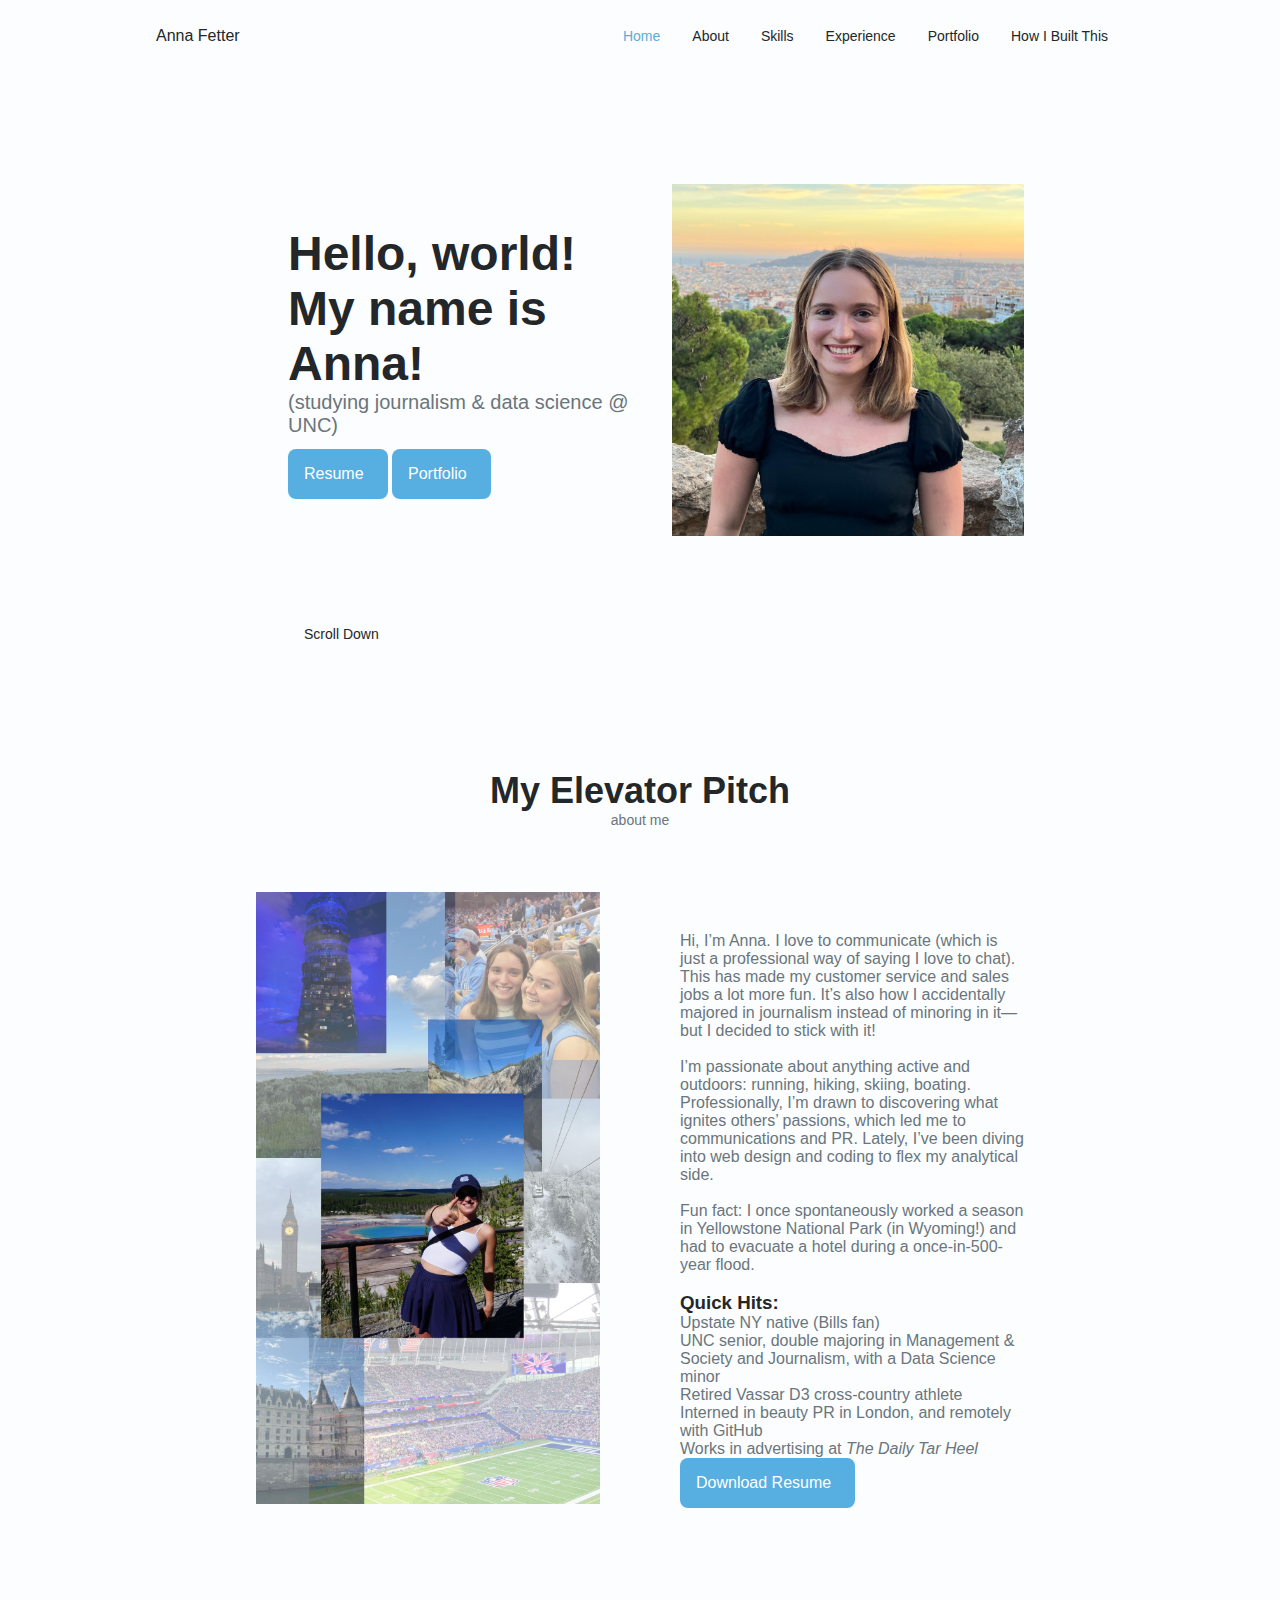
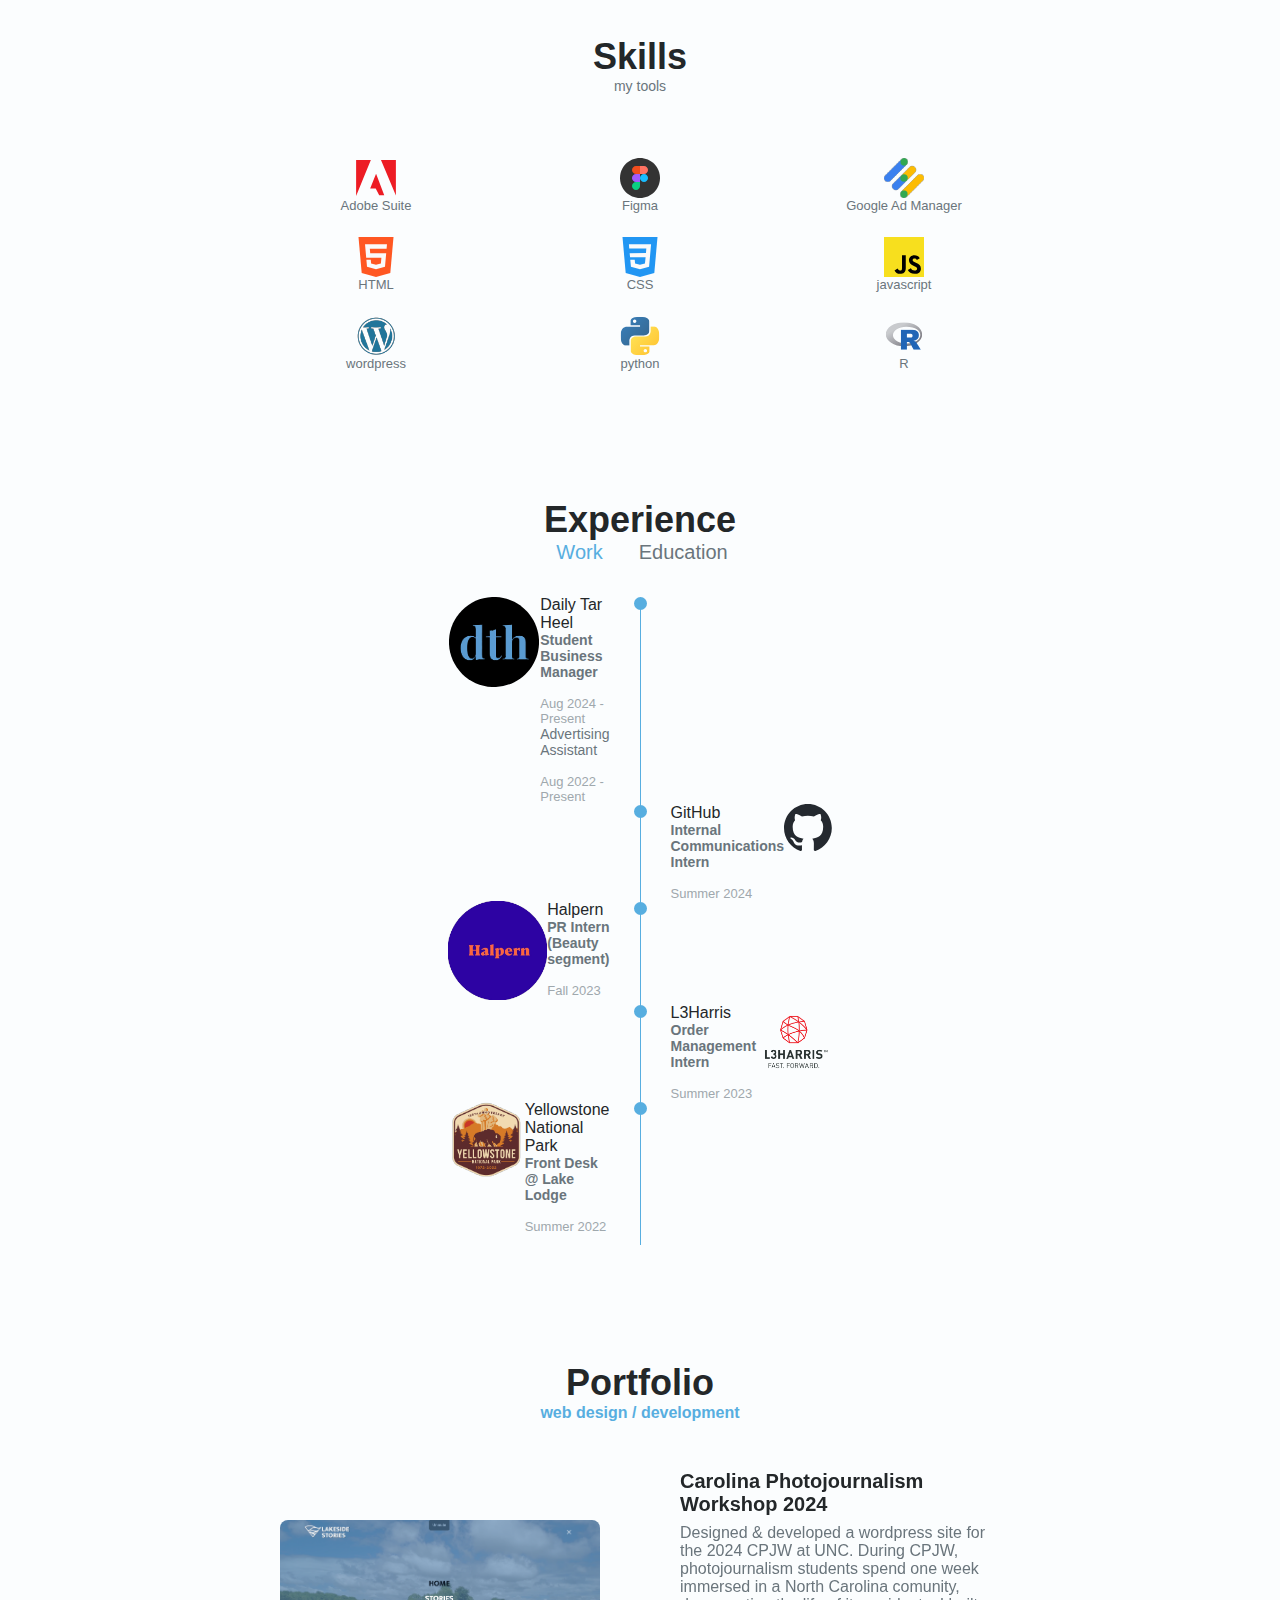
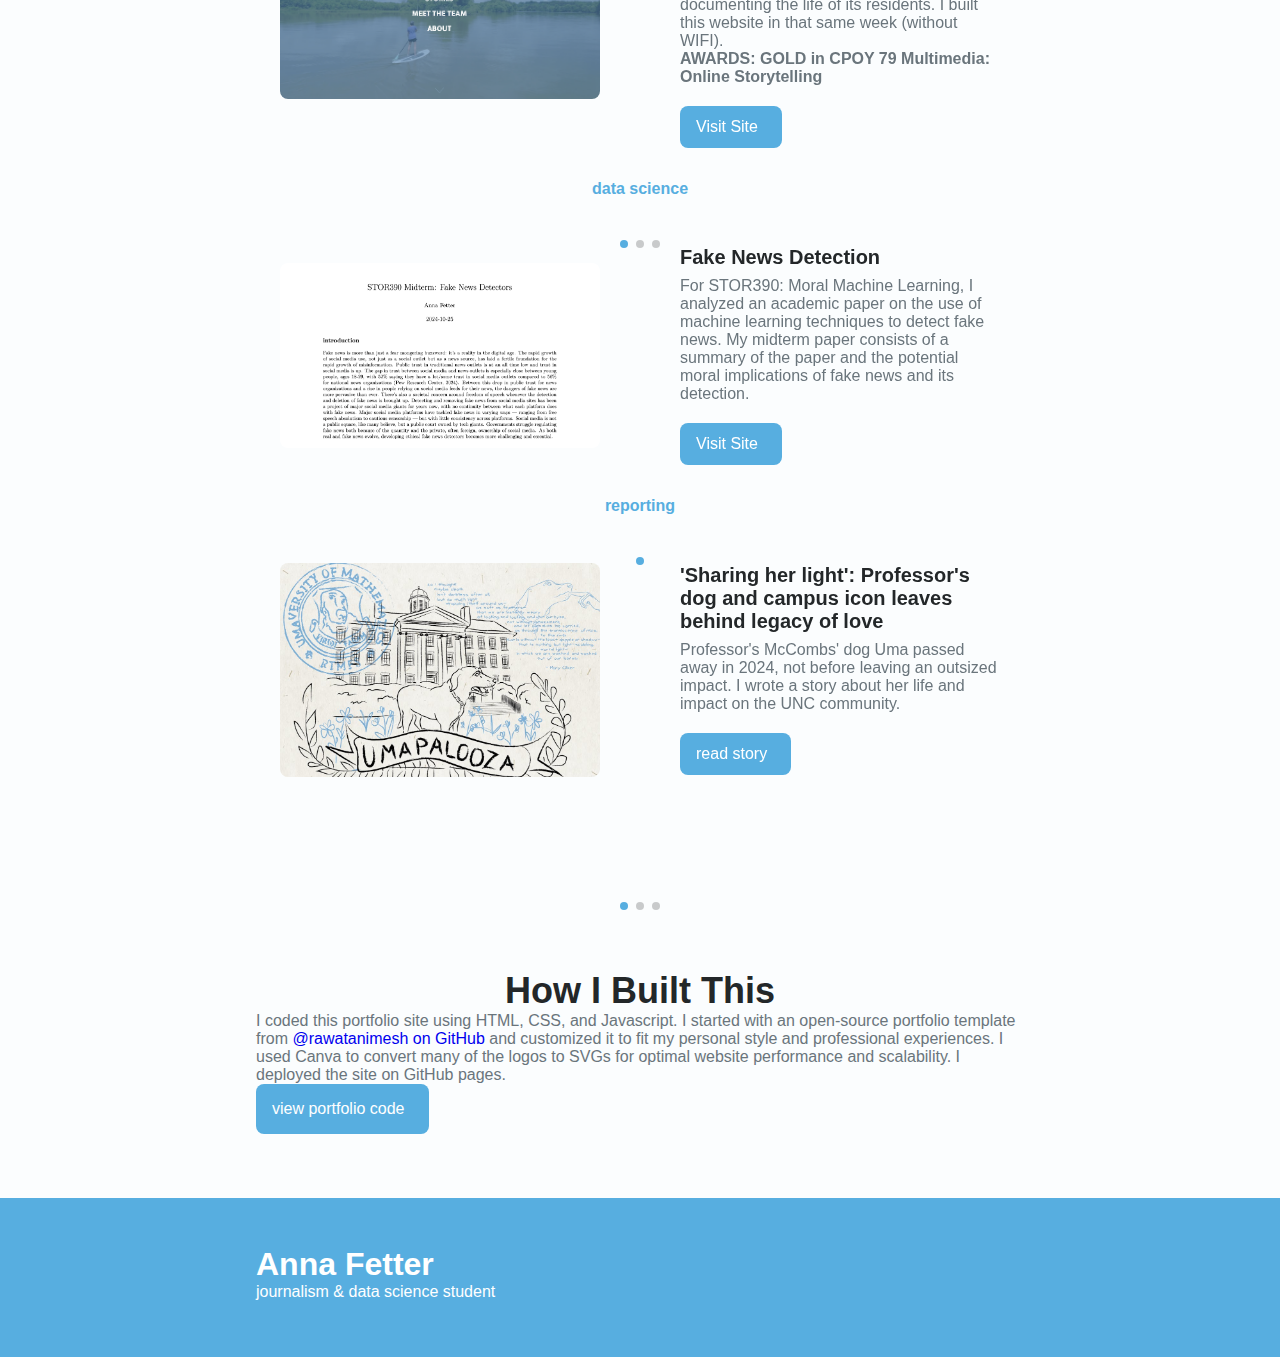
<file: index.html>
<!DOCTYPE html>
<html lang="en">
  <head>
    <meta charset="UTF-8" />
    <meta name="viewport" content="width=device-width, initial-scale=1.0" />
    <meta
      name="description"
      content="Anna Fetter's portfolio website. A summary of professional experience, 
      skills, projects details and contact information."
    />
    <title>Anna Fetter Portfolio</title>

    <!--==================== OPEN GRAPH META TAGS ===================== -->
    <meta property="og:title" content="Anna Fetter - Portfolio" />
    <meta property="og:image" content="/assets/img/PwaImages/ios/512.png" />
    <meta
      property="og:description"
      content="Anna Fetter's portfolio website. A summary of professional experience, 
      skills, projects details and contact information."
    />

    <!--==================== TWITTER META TAGS ===================== -->
    <meta name="twitter:title" content="Anna Fetter - Portfolio" />
    <meta
      name="twitter:description"
      content="Anna Fetter's portfolio website. A summary of professional experience, 
      skills, projects details and contact information."
    />
    <meta name="twitter:image" content="/assets/img/PwaImages/ios/512.png" />

    <!--==================== UNICONS ====================-->
    <link
      rel="stylesheet"
      href="https://unicons.iconscout.com/release/v4.0.0/css/line.css"
    />

    <!-- ====================PWA================== -->
    <link rel="manifest" href="manifest.json" />
    <!-- ios support -->
    <link rel="apple-touch-icon" href="/assets/img/PwaImages/ios/32.png" />
    <link rel="apple-touch-icon" href="/assets/img/PwaImages/ios/72.png" />
    <link rel="apple-touch-icon" href="/assets/img/PwaImages/ios/100.png" />
    <link rel="apple-touch-icon" href="/assets/img/PwaImages/ios/128.png" />
    <link rel="apple-touch-icon" href="/assets/img/PwaImages/ios/144.png" />
    <link rel="apple-touch-icon" href="/assets/img/PwaImages/ios/152.png" />
    <link rel="apple-touch-icon" href="/assets/img/PwaImages/ios/192.png" />
    <link rel="apple-touch-icon" href="/assets/img/PwaImages/ios/256.png" />
    <link rel="apple-touch-icon" href="/assets/img/PwaImages/ios/512.png" />
    <meta name="apple-mobile-web-app-status-bar" content="#6E57E0" />
    <meta name="theme-color" content="#6E57E0" />

    <!-- ============FAVICONS============== -->
    <link
      rel="apple-touch-icon"
      sizes="180x180"
      href="/assets/img/favicons/apple-touch-icon.png"
    />
    <link
      rel="icon"
      type="image/png"
      sizes="32x32"
      href="/assets//img/favicons/favicon-32x32.png"
    />
    <link
      rel="icon"
      type="image/png"
      sizes="16x16"
      href="/assets/img/favicons/favicon-16x16.png"
    />
    <link
      rel="icon"
      type="image/x-icon"
      href="/assets/img/favicons/favicon.ico"
    />

    <!--==================== SWIPER CSS ====================-->
    <link rel="stylesheet" href="/assets/css/swiper-bundle.min.css" />

    <!--==================== CSS ====================-->
    <link rel="stylesheet" href="assets/css/styles.css" />
  </head>

  <body>
    <!-- ===================== LOADER ==================== -->
    <div id="loading">
      <div class="loader"><span><</span><span>3</span></div>
    </div>

    <!--==================== HEADER ====================-->
    <header class="header" id="header">
      <nav class="nav container">
        <a href="#" class="nav__logo noSelect">Anna Fetter</a>

        <div class="nav__menu" id="nav-menu">
          <ul class="nav__list grid">
            <li class="nav__item">
              <a href="#home" class="nav__link noSelect active-link">
                <i class="uil uil-estate nav__icon"></i> Home
              </a>
            </li>

            <li class="nav__item">
              <a href="#about" class="nav__link noSelect">
                <i class="uil uil-user nav__icon"></i> About
              </a>
            </li>

            <li class="nav__item">
              <a href="#skills" class="nav__link noSelect">
                <i class="uil uil-file-alt nav__icon"></i> Skills
              </a>
            </li>

            <li class="nav__item">
              <a href="#experience" class="nav__link noSelect">
                <i class="uil uil-file-alt nav__icon"></i> Experience
              </a>
            </li>

            <li class="nav__item">
              <a href="#portfolio" class="nav__link noSelect">
                <i class="uil uil-scenery nav__icon"></i> Portfolio
              </a>
            </li>

            <li class="nav__item">
              <a href="#built" class="nav__link noSelect">
                <i class="uil uil-message nav__icon"></i> How I Built This
              </a>
            </li>
          </ul>
          <i class="uil uil-times nav__close noSelect" id="nav-close"></i>
        </div>

        <div class="nav__btns">
          <!-- theme change button -->
          <i class="uil uil-moon change-theme" id="theme-button"></i>

          <div class="nav__toggle noSelect" id="nav-toggle">
            <i class="uil uil-apps"></i>
          </div>
        </div>
      </nav>
    </header>

    <!--==================== MAIN ====================-->

    <main class="main">
      <!--==================== HOME ====================-->
      <section class="home section" id="home">
        <div class="home__container container grid">
          <div class="home__content grid">
            <div class="home__social">
              <a
                href="https://www.linkedin.com/in/anna-fetter/"
                target="_blank"
                class="home__social-icon"
              >
                <i class="uil uil-linkedin-alt"></i>
              </a>
              <a
                href="https://github.com/aefetter"
                target="_blank"
                class="home__social-icon"
              >
                <i class="uil uil-github-alt"></i>
              </a>

            </div>

            <div class="home__img">
                  <img
                    class = "home__img"
                    src="assets/img/annafetter.JPG"
                    alt="photo of Anna Fetter"
                  >
            </div>

            <div class="home__data">
              <h1 class="home__title">Hello, world! My name is Anna!</h1>
              <h3 class="home__subtitle">(studying journalism & data science @ UNC)</h3>
              <!-- <p class="home__description">
              </p> -->
              <a href="assets/pdf/Anna-Fetter-Resume-2024.pdf" class="button button--flex" target="_blank">
                Resume<i class="uil uil-message button__icon"></i>
              </a>
              <a href="#portfolio" class="button button--flex">
                Portfolio<i class="uil uil-message button__icon"></i>
              </a>
            </div>
          </div>
          <div class="home__scroll">
            <a href="#about" class="home__scroll-button button--flex">
              <i class="uil uil-mouse-alt home__scroll-mouse"></i>
              <span class="home__scroll-name">Scroll Down</span>
              <i class="uil uil-arrow-down home__scroll-arrow"></i>
            </a>
          </div>
        </div>
      </section>
    </main>

    <!--==================== ABOUT ====================-->

    <section class="about section" id="about">
      <h2 class="section__title">My Elevator Pitch</h2>
      <span class="section__subtitle">about me</span>

      <div class="about__container container grid">
        <img src="assets/img/about/about-collage.jpg" alt="collage of the places mentioned in about section" class="about__image" />
        <div class="about__data">
          <p class="about__description">
            <!-- insert bio here -->
            <p>Hi, I’m Anna. I love to communicate (which is just a professional way of saying I love to chat). This has made my customer service and sales jobs a lot more fun. It’s also how I accidentally majored in journalism instead of minoring in it—but I decided to stick with it!<br><br>
  
            I’m passionate about anything active and outdoors: running, hiking, skiing, boating. Professionally, I’m drawn to discovering what ignites others’ passions, which led me to communications and PR. Lately, I’ve been diving into web design and coding to flex my analytical side.<br><br>
            
            Fun fact: I once spontaneously worked a season in Yellowstone National Park (in Wyoming!) and had to evacuate a hotel during a once-in-500-year flood.<br><br>
            
              <h3>Quick Hits:</h3>
              <ul>
                <li>Upstate NY native (Bills fan)</li>
                <li>UNC senior, double majoring in Management & Society and Journalism, with a Data Science minor</li>
                <li>Retired Vassar D3 cross-country athlete</li>
                <li>Interned in beauty PR in London, and remotely with GitHub</li>
                <li>Works in advertising at <em>The Daily Tar Heel</em></li>
              </ul>
          </p>
          <div class="about__buttons">
            <a
              download=""
              href="assets/pdf/Anna-Fetter-Resume-2024.pdf"
              class="button button--flex"
            >
              Download Resume<i class="uil uil-download-alt button__icon"></i
            ></a>
          </div>
        </div>
      </div>
    </section>

    <!--==================== SKILLS ====================-->

    <section class="skills section" id="skills">
      <h2 class="section__title">Skills</h2>
      <span class="section__subtitle">my tools</span>
      <div class="skills__container container grid">
        <div class="skills__container-box">
          <img
            class="skills__container-img"
            src="/assets/img/skills/adobe.svg"
            alt="adobe suite"
          />
          <div class="skills__container-name">Adobe Suite</div>
        </div>

        <div class="skills__container-box">
          <img
            class="skills__container-img"
            src="/assets/img/skills/figma.svg"
            alt="Figma"
          />
          <div class="skills__container-name">Figma</div>
        </div>

        <div class="skills__container-box">
          <img
            class="skills__container-img"
            src="/assets/img/skills/googleadmanager.svg"
            alt="google ad manager"
          />
          <div class="skills__container-name">Google Ad Manager</div>
        </div>

        <div class="skills__container-box">
          <img
            class="skills__container-img"
            src="/assets/img/skills/html.svg"
            alt="html"
          />
          <div class="skills__container-name">HTML</div>
        </div>

        <div class="skills__container-box">
          <img
            class="skills__container-img"
            src="/assets/img/skills/css.svg"
            alt="css"
          />
          <div class="skills__container-name">CSS</div>
        </div>

        <div class="skills__container-box">
          <img
            class="skills__container-img"
            src="/assets/img/skills/javascript.svg"
            alt="javascript"
          />
          <div class="skills__container-name">javascript</div>
        </div>

        <div class="skills__container-box">
          <img
            class="skills__container-img"
            src="/assets/img/skills/wordpress.svg"
            alt="wordpress"
          />
          <div class="skills__container-name">wordpress</div>
        </div>

        <div class="skills__container-box">
          <img
            class="skills__container-img"
            src="/assets/img/skills/python.svg"
            alt="python"
          />
          <div class="skills__container-name">python</div>
        </div>

        <div class="skills__container-box">
          <img
            class="skills__container-img"
            src="/assets/img/skills/r.svg"
            alt="R"
          />
          <div class="skills__container-name">R</div>
        </div>

        <!-- <div class="skills__container-box">
                <img class="skills__container-img" src="/assets/img/skills/figma.svg" alt="figma">
                <div class="skills__container-name">Figma</div>
            </div> -->
      </div>
    </section>

    <!--==================== SCHOOL/EDUCATION ====================-->

    <section class="qualification section" id="experience">
      <h2 class="section__title">Experience</h2>
      <!-- <span class="section__subtitle">My personal journey</span> -->

      <div class="qualification__container container">
        <div class="qualification__tabs">
          <div
            class="qualification__button button--flex qualification__active"
            data-target="#work"
          >
            <i class="uil uil-briefcase-alt qualification__icon"> </i> Work
          </div>

          <div
            class="qualification__button button--flex"
            data-target="#education"
          >
            <i class="uil uil-graduation-cap qualification__icon"> </i>
            Education
          </div>
        </div>

        <div class="qualification__sections">
          <!--==================== WORK CONTENT 1====================-->
          <div
            class="qualification__content qualification__active"
            data-content
            id="work"
          >
            <!--==================== WORK 1====================-->
            <div class="qualification__data">
              <div class="qual-logo">
                <div><img src="/assets/img/jobs/dth.svg" alt="Daily Tar Heel logo"></div>
                <div>
                <h3 class="qualification__title">Daily Tar Heel</h3>
                <span class="qualification__subtitle"><strong>Student Business Manager</strong></span>
                <div class="qualification__calender">
                  <i class="uil uil-calendar-alt"></i> Aug 2024 - Present
                </div>
                <span class="qualification__subtitle"><strong></strong>Advertising Assistant</strong></span>
                <div class="qualification__calender">
                  <i class="uil uil-calendar-alt"></i> Aug 2022 - Present
                </div>
                </div>
              </div>

              <div>
                <span class="qualification__rounder"></span>
                <span class="qualification__line"></span>
              </div>
            </div>

            <!--==================== WORK 2====================-->
            <div class="qualification__data">
              <div></div>
              <div>
                <span class="qualification__rounder"></span>
                <span class="qualification__line"></span>
              </div>
              <div>
                <div class="qual-logo">
                <div>
                <h3 class="qualification__title">GitHub</h3>
                <span class="qualification__subtitle"> <strong>Internal Communications Intern</strong> </span>
                <div class="qualification__calender">
                  <i class="uil uil-calendar-alt"></i> Summer 2024
                </div>
                </div>
                <div><img src="/assets/img/jobs/github-mark.svg" alt="GitHub logo"></div>
                </div>
              </div>
            </div>

            <!--==================== WORK 3====================-->
            <div class="qualification__data">
              <div class="qual-logo">
                <div><img src="/assets/img/jobs/halpern.svg" alt="Halpern logo"></div>
                <div>
                <h3 class="qualification__title">Halpern</h3>
                <span class="qualification__subtitle"><strong>PR Intern (Beauty segment)</strong></span>
                <div class="qualification__calender">
                  <i class="uil uil-calendar-alt"></i> Fall 2023
                </div>
                </div>
              </div>
              <div>
                <span class="qualification__rounder"></span>
                <span class="qualification__line"></span>
              </div>
            </div>

            <!--==================== WORK 4====================-->
            <div class="qualification__data">
              <div></div>
              <div>
                <span class="qualification__rounder"></span>
                <span class="qualification__line"></span>
              </div>
              <div>
                <div class="qual-logo">
                <div>
                <h3 class="qualification__title">L3Harris</h3>
                <span class="qualification__subtitle"> <strong>Order Management Intern</strong> </span>
                <div class="qualification__calender">
                  <i class="uil uil-calendar-alt"></i> Summer 2023
                </div>
                </div>
                <div><img src="/assets/img/jobs/l3harris.svg" alt="L3Harris logo"></div>
                </div>
              </div>
            </div>
            <!--==================== WORK 5 ====================-->
            <div class="qualification__data">
              <div class="qual-logo">
                <div><img src="/assets/img/jobs/yellowstone.svg" alt="Yellowstone 150th year graphic"></div>
                <div>
                  <h3 class="qualification__title">Yellowstone National Park</h3>
                  <span class="qualification__subtitle"><strong>Front Desk @ Lake Lodge</strong></span>
                  <div class="qualification__calender">
                    <i class="uil uil-calendar-alt"></i> Summer 2022
                  </div>
                </div>
              </div>
              <div>
                <span class="qualification__rounder"></span>
                <span class="qualification__line"></span>
              </div>
            </div>
          </div>

          <!--==================== EDUCATION CONTENT 2====================-->
          <div class="qualification__content" data-content id="education">
            <!--==================== SCHOOL 1====================-->
            <div class="qualification__data">
              <div>
                <h3 class="qualification__title">University of North Carolina at Chapel Hill</h3>
                <span class="qualification__subtitle">
                  Journalism (BA) / Management & Society (BA), Data Science Minor
                </span>
                <div class="qualification__calender">
                  <i class="uil uil-calendar-alt"></i> Aug 2022 - May 2025
                </div>
              </div>

              <div>
                <span class="qualification__rounder"></span>
                <span class="qualification__line"></span>
              </div>
            </div>

            <!--==================== SCHOOL 2====================-->
            <div class="qualification__data">
              <div></div>
              <div>
                <span class="qualification__rounder"></span>
                <!-- <span class="qualification__line"></span> -->
              </div>
              <div>
                <h3 class="qualification__title">Vassar College</h3>
                <span class="qualification__subtitle"> Transferred to UNC after 1st year</span>
                <div class="qualification__calender">
                  <i class="uil uil-calendar-alt"></i> Aug 2021 - May 2022
                </div>
              </div>
            </div>
          </div>
        </div>
      </div>
    </section>

    <!--==================== PORTFOLIO ====================-->

    <section class="portfolio section" id="portfolio">
      <h2 class="section__title">Portfolio</h2>

      <!-- WEB PROJECTS -->
      <span class="portfolio__subtitle">web design / development</span>
      <div class="portfolio__container container swiper-container">
        <div class="swiper-wrapper">
            <!--==================== PORTFOLIO 1====================-->
            <div class="portfolio__content grid swiper-slide">
              <img
                src="/assets/img/portfolio/cpjw-2024.png"
                alt=""
                class="portfolio__img"
              />
              <div class="portfolio__data">
                <h3 class="portfolio__title">Carolina Photojournalism Workshop 2024</h3>
                <p class="portfolio__description">
                  Designed & developed a wordpress site for the 2024 CPJW at UNC. During CPJW, photojournalism students spend one week immersed in a North Carolina comunity, documenting the life of its residents. I built this website in that same week (without WIFI).
                  <br><strong>AWARDS: GOLD in CPOY 79 Multimedia: Online Storytelling</strong>
                </p>
                <a
                  href="https://cpjw.unc.edu/2024/"
                  target="_blank"
                  class="button button--flex button--small portfolio__button"
                >
                  Visit Site
                  <i class="uil uil-arrow-right button__icon"></i>
                </a>
              </div>
            </div>
              <!--==================== PORTFOLIO 2====================-->
            <div class="portfolio__content grid swiper-slide">
              <img
                src="/assets/img/portfolio/mejo487datavis.png"
                alt=""
                class="portfolio__img"
              />
              <div class="portfolio__data">
                <h3 class="portfolio__title">Noise Complaints in Chapel Hill</h3>
                <p class="portfolio__description">
                  For my MEJO487: Intermediate Interactive Media class, I created a data visualization of noise complaints in Chapel Hill. I used D3.js to create the visualization and found the data from the open-source Chapel Hill police logs.
                </p>
                <a
                  href="https://aefetter.github.io/noise-complaints-chapel-hill/"
                  target="_blank"
                  class="button button--flex button--small portfolio__button"
                >
                  See the code
                  <i class="uil uil-arrow-right button__icon"></i>
                </a>
              </div>
            </div>
            <!--==================== PORTFOLIO 3====================-->
            <div class="portfolio__content grid swiper-slide">
              <img
                src="/assets/img/portfolio/mejo487cssbootcamp.png"
                alt=""
                class="portfolio__img"
              />
              <div class="portfolio__data">
                <h3 class="portfolio__title">CSS bootcamp</h3>
                <p class="portfolio__description">
                  The assignment for my MEJO487: Intermediate Interactive Media was to exactly copy a photoshop file using HTML and CSS. Using bootstrap was a necessary part of this assignment.
                </p>
                <a
                  href="https://github.com/aefetter/mejo487-project1"
                  target="_blank"
                  class="button button--flex button--small portfolio__button"
                >
                  See the code
                  <i class="uil uil-arrow-right button__icon"></i>
                </a>
              </div>
            </div>

        </div>

        <!-- Add arrows -->
        <div class="swiper-button-next">
          <i class="uil uil-angle-right-b swiper-portfolio-icon"></i>
        </div>
        <div class="swiper-button-prev">
          <i class="uil uil-angle-left-b swiper-portfolio-icon"></i>
        </div>

        <!-- Add Pagination -->
        <div class="swiper-pagination"></div>
      </div>
      <span class="portfolio__subtitle">data science</span>
      <div class="portfolio__container container swiper-container">
        <div class="swiper-wrapper">
            <!--==================== PORTFOLIO 1====================-->
            <div class="portfolio__content grid swiper-slide">
              <img
                src="/assets/img/portfolio/stor390-midterm.png"
                alt=""
                class="portfolio__img"
              />
              <div class="portfolio__data">
                <h3 class="portfolio__title">Fake News Detection</h3>
                <p class="portfolio__description">
                  For STOR390: Moral Machine Learning, I analyzed an academic paper on the use of machine learning techniques to detect fake news. My midterm paper consists of a summary of the paper and the potential moral implications of fake news and its detection.
                </p>
                <a
                  href="https://github.com/aefetter/stor390midterm"
                  target="_blank"
                  class="button button--flex button--small portfolio__button"
                >
                  Visit Site
                  <i class="uil uil-arrow-right button__icon"></i>
                </a>
              </div>
            </div>

            <!--==================== PORTFOLIO 2====================-->
        </div>

        <!-- Add arrows -->
        <div class="swiper-button-next">
          <i class="uil uil-angle-right-b swiper-portfolio-icon"></i>
        </div>
        <div class="swiper-button-prev">
          <i class="uil uil-angle-left-b swiper-portfolio-icon"></i>
        </div>

        <!-- Add Pagination -->
        <div class="swiper-pagination"></div>
      </div>
      <!-- new slider -->
      <!-- reporting section -->
      <span class="portfolio__subtitle">reporting</span>
      <div class="portfolio__container container swiper-container">
        <div class="swiper-wrapper">
          <!--==================== STORY 1====================-->
          <div class="portfolio__content grid swiper-slide">
            <img
              src="/assets/img/portfolio/dth-uma.jpeg"
              alt=""
              class="portfolio__img"
            />
            <div class="portfolio__data">
              <h3 class="portfolio__title">'Sharing her light': Professor's dog and campus icon leaves behind legacy of love</h3>
              <p class="portfolio__description">
                Professor's McCombs' dog Uma passed away in 2024, not before leaving an outsized impact. I wrote a story about her life and impact on the UNC community.
              </p>
              <a
                href="https://www.dailytarheel.com/article/2024/06/lifestyle-honoring-uma"
                target="_blank"
                class="button button--flex button--small portfolio__button"
              >
                read story
                <i class="uil uil-arrow-right button__icon"></i>
              </a>
            </div>
          </div>

          <!--==================== STORY 2====================-->
          <div class="portfolio__content grid swiper-slide">
            <img
              src="/assets/img/portfolio/dth-trolly.jpeg"
              alt=""
              class="portfolio__img"
            />
            <div class="portfolio__data">
              <h3 class="portfolio__title">Downtown trolley to transport locals, tourists for international soccer game</h3>
              <p class="portfolio__description">
                "It’s a bird, it’s a plane — no, it’s a trolley." Here's a story I wrote about a free trolley to transport locals and tourists to a soccer match between England’s Manchester City FC and Scotland’s Celtic FC at Kenan Stadium in Chapel Hill.
              </p>
              <a
                href="https://www.dailytarheel.com/article/2024/07/lifestyle-trolley-match"
                target="_blank"
                class="button button--flex button--small portfolio__button"
              >
                read story
                <i class="uil uil-arrow-right button__icon"></i>
              </a>
            </div>
          </div>
          <!--==================== STORY 3====================-->
          <div class="portfolio__content grid swiper-slide">
            <img
              src="/assets/img/portfolio/dth-birdwatching.jpg"
              alt=""
              class="portfolio__img"
            />
            <div class="portfolio__data">
              <h3 class="portfolio__title">Local birdwatching groups support community and green spaces</h3>
              <p class="portfolio__description">
                I interviewed members of local birdwatching groups in Chapel Hill to hear about how locals can get involved in birdwatching. Bo Howes, the president of the Chapel Hill Bird Club, talked to me about "spark birds" and "nemesis birds".
              </p>
              <a
                href="#"
                target="_blank"
                class="button button--flex button--small portfolio__button"
              >
                read story
                <i class="uil uil-arrow-right button__icon"></i>
              </a>
            </div>
          </div>

        </div>

        <!-- Add arrows -->
        <div class="swiper-button-next">
          <i class="uil uil-angle-right-b swiper-portfolio-icon"></i>
        </div>
        <div class="swiper-button-prev">
          <i class="uil uil-angle-left-b swiper-portfolio-icon"></i>
        </div>

        <!-- Add Pagination -->
        <div class="swiper-pagination"></div>
      </div>
    </section>

    <!--==================== HOW I BUILT THIS ====================-->
    <section class="built section" id="built">
      <div class="container">
        <h2 class="section__title">How I Built This</h2>
        <p class="section__description">
          I coded this portfolio site using HTML, CSS, and Javascript. I started with an open-source portfolio template from <a href="https://github.com/rawatanimesh/portfolio-website-dark-light-themes"> @rawatanimesh on GitHub</a> and customized it to fit my personal style and professional experiences. I used Canva to convert many of the logos to SVGs for optimal website performance and scalability. I deployed the site on GitHub pages.  
        </p>
        <a href="https://github.com/aefetter/aefetter.github.io" class="button button--flex" target="_blank">
          view portfolio code <i class="uil uil-message button__icon"></i>
        </a>
      </div>
      <span></span>
    </section>

    <!--==================== FOOTER ====================-->

    <footer class="footer">
      <div class="footer__bg">
        <div class="footer__container container grid">
          <div>
            <h1 class="footer__title">Anna Fetter</h1>
            <span class="footer__subtitle">journalism & data science student</span>
          </div>


    <!--==================== SCROLL TOP ====================-->

    <a href="#" class="scrollup" id="scroll-up">
      <i class="uil uil-arrow-up scrollup__icon"></i>
    </a>

    <!--==================== SWIPER JS ====================-->
    <script src="/assets/js/swiper-bundle.min.js"></script>

    <!--==================== MAIN JS ====================-->
    <script src="assets/js/main.js"></script>

    <!-- ===================== SHOW/HIDE LOADER ==================== -->
    <script>
      window.onload = function () {
        document.getElementById("loading").style.display = "none";
      };
    </script>

    <!-- =====================REGISTER SERVICE WORKER================ -->
    <script>
      if ("serviceWorker" in navigator) {
        window.addEventListener("load", function () {
          navigator.serviceWorker
            .register("/serviceWorker.js")
            .then((res) => console.log("service worker registered"))
            .catch((err) => console.log("service worker not registered", err));
        });
      }
    </script>
  </body>
</html>
</file>
<file: assets/css/styles.css>
/*==================== GOOGLE FONTS ====================*/

@import url('https://fonts.googleapis.com/css2?family=Lexend:wght@100..900&display=swap');

/*==================== VARIABLES CSS ====================*/

:root {
  --header-height: 3rem;
  /*========== Colors ==========*/
  /* Change favorite color */
  --hue-color: 202;
  /*Purple 250 - Green 142 - Blue 230 - Pink 340*/
  /* HSL color mode */
  --first-color: hsl(var(--hue-color), 69%, 61%);
  --first-color-second: hsl(var(--hue-color), 69%, 61%);
  --first-color-alt: hsl(var(--hue-color), 57%, 53%);
  --first-color-lighter: hsl(var(--hue-color), 92%, 85%);
  --title-color: hsl(var(--hue-color), 8%, 15%);
  --text-color: hsl(var(--hue-color), 8%, 45%);
  --text-color-light: hsl(var(--hue-color), 8%, 65%);
  --input-color: hsl(var(--hue-color), 70%, 96%);
  --body-color: hsl(var(--hue-color), 60%, 99%);
  --container-color: #fff;
  --scroll-bar-color: hsl(var(--hue-color), 30%, 90%);
  --scroll-thumb-color: hsl(var(--hue-color), 12%, 80%);

  /*========== Font and typography ==========*/
  --body-font: "Poppins", sans-serif;
  /* .5rem = 8px, 1rem = 16px, 1.5rem = 24px ... */
  --big-font-size: 2rem;
  --h1-font-size: 1.5rem;
  --h2-font-size: 1.25rem;
  --h3-font-size: 1.125rem;
  --normal-font-size: 0.938rem;
  --small-font-size: 0.813rem;
  --smaller-font-size: 0.75rem;
  /*========== Font weight ==========*/
  --font-medium: 500;
  --font-semi-bold: 600;
  /*========== Margines ==========*/
  /* .25rem = 4px, .5rem = 8px, .75rem = 12px ... */
  --mb-0-25: 0.25rem;
  --mb-0-5: 0.5rem;
  --mb-0-75: 0.75rem;
  --mb-1: 1rem;
  --mb-1-5: 1.5rem;
  --mb-2: 2rem;
  --mb-2-5: 2.5rem;
  --mb-3: 3rem;
  /*========== z index ==========*/
  --z-tooltip: 10;
  --z-fixed: 100;
  --z-modal: 100;
}

/* Font size for large devices */

@media screen and (min-width: 968px) {
  :root {
    --big-font-size: 3rem;
    --h1-font-size: 2.25rem;
    --h2-font-size: 1.5rem;
    --h3-font-size: 1.25rem;
    --normal-font-size: 1rem;
    --small-font-size: 0.875rem;
    --smaller-font-size: 0.813rem;
  }
}

/*========== Variables Dark theme ==========*/

body.dark-theme {
  /* HSL color mode */
  --first-color-second: hsl(var(--hue-color), 30%, 8%);
  --title-color: hsl(var(--hue-color), 8%, 95%);
  --text-color: hsl(var(--hue-color), 8%, 75%);
  --input-color: hsl(var(--hue-color), 29%, 16%);
  --body-color: hsl(var(--hue-color), 28%, 12%);
  --container-color: hsl(var(--hue-color), 29%, 16%);
  --scroll-bar-color: hsl(var(--hue-color), 12%, 48%);
  --scroll-thumb-color: hsl(var(--hue-color), 12%, 36%);
}

/*========== Button Dark/Light ==========*/

.nav__btns {
  display: flex;
  align-items: center;
}
.change-theme {
  font-size: 1.25rem;
  color: var(--title-color);
  margin-right: var(--mb-1);
  cursor: pointer;
}
.change-theme:hover {
  color: var(--first-color);
}

/*==================== BASE ====================*/

* {
  box-sizing: border-box;
  padding: 0;
  margin: 0;
}

html {
  scroll-behavior: smooth;
}

body {
  margin: 0 0 var(--header-height) 0;
  font-family: var(--body-font);
  font-size: var(--normal-font-size);
  background-color: var(--body-color);
  color: var(--text-color);
}

h1,
h2,
h3,
h4 {
  color: var(--title-color);
  font-weight: var(--font-semi-bold);
}

ul {
  list-style: none;
}

a {
  text-decoration: none;
}

img {
  max-width: 100%;
  height: auto;
}

/*==================== REUSABLE CSS CLASSES ====================*/

.noSelect {
  -webkit-touch-callout: none;
  -webkit-user-select: none;
  -khtml-user-select: none;
  -moz-user-select: none;
  -ms-user-select: none;
  user-select: none;
  -webkit-tap-highlight-color: transparent;
}

.section {
  padding: 2rem 0 4rem;
}

.section__title {
  font-size: var(--h1-font-size);
}

.section__subtitle {
  display: block;
  font-size: var(--small-font-size);
  margin-bottom: var(--mb-3);
}

.section__title,
.section__subtitle {
  text-align: center;
}

/*==================== LAYOUT ====================*/

.container {
  max-width: 768px;
  margin-left: var(--mb-1-5);
  margin-right: var(--mb-1-5);
}

.grid {
  display: grid;
  gap: 1.5rem;
}

header {
  width: 100%;
  position: fixed;
  bottom: 0;
  left: 0;
  z-index: var(--z-fixed);
  background-color: var(--body-color);
}

/*==================== NAV ====================*/

.nav {
  max-width: 968px;
  height: var(--header-height);
  display: flex;
  justify-content: space-between;
  align-items: center;
}

.nav__logo,
.nav__toggle {
  color: var(--title-color);
  font-weight: var(--font-medium);
}

.nav__logo:hover {
  color: var(--first-color);
}

.nav__toggle {
  font-size: 1.1rem;
  cursor: pointer;
}

.nav__toggle:hover {
  color: var(--first-color);
}

@media screen and (max-width: 767px) {
  .nav__menu {
    position: fixed;
    bottom: -100%;
    left: 0;
    width: 100%;
    background-color: var(--body-color);
    padding: 2rem 1.5rem 4rem;
    box-shadow: 0 -1px 4px rgba(0, 0, 0, 0.15);
    border-radius: 1.5rem 1.5rem 0 0;
    transition: 0.3s;
  }
}

.nav__list {
  grid-template-columns: repeat(3, 1fr);
  gap: 2rem;
}

.nav__link {
  display: flex;
  flex-direction: column;
  align-items: center;
  font-size: var(--small-font-size);
  color: var(--title-color);
  font-weight: var(--font-medium);
}

.nav__link:hover {
  color: var(--first-color);
}

.nav__icon {
  font-size: 1.2rem;
}

.nav__close {
  position: absolute;
  right: 1.3rem;
  bottom: 0.5rem;
  font-size: 1.5rem;
  cursor: pointer;
  color: var(--first-color);
}

.nav__close:hover {
  color: var(--first-color-alt);
}

/* show menu */

.show-menu {
  bottom: 0;
}

/* Active link */

.active-link {
  color: var(--first-color);
}

/* Change background header */

.scroll-header {
  box-shadow: 0 -1px 4px rgba(0, 0, 0, 0.15);
}

/*===================== LOADER ====================*/

#loading {
  position: fixed;
  display: block;
  width: 100%;
  height: 100%;
  opacity: 0.9;
  background-color: var(--first-color);
  z-index: 101;
}

.loader {
  position: absolute;
  top: 50%;
  left: 50%;
  transform: translate(-50%, -50%);
  color: #fff;
  font-weight: bold;
  font-size: 20vh;
  opacity: 0.8;
}
.loader span {
  display: inline-block;
  animation: pulse 0.4s alternate infinite ease-in-out;
}
.loader span:nth-child(odd) {
  animation-delay: 0.4s;
}

@keyframes pulse {
  to {
    transform: scale(0.8);
    opacity: 0.5;
  }
}

/*==================== HOME ====================*/

.home__container {
  gap: 1rem;
}

.home__content {
  grid-template-columns: 0.5fr 3fr;
  padding-top: 3.5rem;
  align-items: center;
}

.home__social {
  display: grid;
  grid-template-columns: max-content;
  row-gap: 1rem;
}

.home__social-icon {
  font-size: 1.25rem;
  color: var(--first-color);
}

.home__social-icon:hover {
  color: var(--first-color-alt);
}

.home__blob {
  width: 200px;
  fill: var(--first-color);
}

.home__blob-img {
  width: 255px;
}

.home__data {
  grid-column: 1/3;
}

.home__title {
  font-size: var(--big-font-size);
}

.home__subtitle {
  font-size: var(--h3-font-size);
  color: var(--text-color);
  font-weight: var(--font-medium);
  margin-bottom: var(--mb-0-75);
}

.home__description {
  margin-bottom: var(--mb-2);
}

.home__scroll {
  display: none;
}

.home__scroll-button {
  color: var(--first-color);
  transition: 0.3s;
}

.home__scroll-button:hover {
  transform: translateY(0.25rem);
}

.home__scroll-mouse {
  font-size: 2rem;
}

.home__scroll-name {
  font-size: var(--small-font-size);
  color: var(--title-color);
  font-weight: var(--font-medium);
  margin-right: var(--mb-0-25);
}

.home__scroll-arrow {
  font-size: 1.25rem;
}

/*==================== BUTTONS ====================*/

.button {
  display: inline-block;
  background-color: var(--first-color);
  color: #fff;
  padding: 1rem;
  border-radius: 0.5rem;
  font-weight: var(--font-medium);
}

.button:hover {
  background-color: var(--first-color-alt);
}

.button__icon {
  font-size: 1.25rem;
  margin-left: var(--mb-0-5);
  transition: 0.3s;
}

.button--white {
  background-color: #fff;
  color: var(--first-color);
}

.button--white:hover {
  background-color: #fff;
}

.button--flex {
  display: inline-flex;
  align-items: center;
}

.button--small {
  padding: 0.75rem 1rem;
}

.button--link {
  padding: 0;
  background-color: transparent;
  color: var(--first-color);
}

.button--link:hover {
  background-color: transparent;
  color: var(--first-color-alt);
}

/*==================== ABOUT ====================*/

.about__img {
  width: 200px;
  border-radius: 0.5rem;
  justify-self: center;
  align-self: center;
}

.about__description {
  text-align: center;
  margin-bottom: var(--mb-2-5);
  margin-top: 0;
}

.about__info {
  display: flex;
  justify-content: space-evenly;
  margin-bottom: var(--mb-2-5);
}

.about__info>ul{
  list-style-type: disc;
}

.about__info-title {
  font-size: var(--h2-font-size);
  font-weight: var(--font-semi-bold);
  color: var(--title-color);
}

.about__info-name {
  font-size: var(--smaller-font-size);
}

.about__info-name,
.about__info-title {
  display: block;
  text-align: center;
}

.about__buttons {
  display: flex;
  justify-content: center;
}

/* about image slider */
.accordion {
  width: 100%;
  max-width: 1080px;
  overflow: hidden;
  margin: 50px auto;
}

.accordion ul {
  width: 100%;
  display: block; /* Change from table to block */
  margin: 0;
  padding: 0;
}

.accordion ul li {
  display: block; /* Change from table-cell to block */
  vertical-align: bottom;
  position: relative;
  width: 100%; /* Change from 16.666% to 100% */
  height: 250px;
  background-repeat: no-repeat;
  background-position: center center;
  margin-bottom: 10px; /* Add margin to separate items */
}

.accordion ul li div {
  display: block;
  overflow: hidden;
  width: 100%;
}

.accordion ul li div a {
  display: block;
  height: 250px;
  width: 100%;
  position: relative;
  z-index: 3;
  padding: 15px 20px;
  box-sizing: border-box;
  color: #fff;
  text-decoration: none;
  font-family: Open Sans, sans-serif;
  transition: all 200ms ease;
}

.accordion ul:hover li {
  width: 100%; /* Ensure all items take full width */
}

.accordion ul:hover li:hover {
  height: 300px; /* Increase height on hover */
}

.accordion ul:hover li:hover a {
  background: rgba(0, 0, 0, 0.4);
}

.accordion ul:hover li:hover a * {
  opacity: 1;
  transform: translateX(0);
}

@media screen and (max-width: 600px) {
  .accordion {
    height: auto;
  }
  .accordion ul li,
  .accordion ul li:hover,
  .accordion ul:hover li,
  .accordion ul:hover li:hover {
    position: relative;
    display: block; /* Ensure items stack vertically on small screens */
    width: 100%;
    transition: none;
  }
}

/*==================== SKILLS ====================*/

.skills__container {
  display: grid;
  gap: 1.5rem;
  grid-template-columns: repeat(3, 1fr);
}

.skills__container-box {
  display: flex;
  flex-direction: column;
  justify-content: center;
  align-items: center;
}

.skills__container-img {
  height: 40px;
  width: 40px;
}

.skills__container-img:hover {
  transform: rotate(25deg);
}

.skills__container-name {
  font-size: var(--smaller-font-size);
  display: block;
  text-align: center;
}

/*==================== QUALIFICATION ====================*/

.qualification__tabs {
  display: flex;
  justify-content: space-evenly;
  margin-bottom: var(--mb-2);
}

.qualification__button {
  font-size: var(--h3-font-size);
  font-weight: var(--font-medium);
  cursor: pointer;
  display: flex;
  justify-content: center;
  align-items: center;
}

.qualification__button:hover {
  color: var(--first-color);
}

.qualification__icon {
  font-size: 1.8rem;
  margin-right: var(--mb-0-25);
}

.qualification__data {
  display: grid;
  grid-template-columns: 2fr max-content 2fr;
  column-gap: 1.5rem;
}

.qualification__title {
  font-size: var(--normal-font-size);
  font-weight: var(--font-medium);
}

.qualification__subtitle {
  display: inline-block;
  font-size: var(--small-font-size);
  margin-bottom: var(--mb-1);
}

.qualification__calender {
  font-size: var(--smaller-font-size);
  color: var(--text-color-light);
}

.qualification__rounder {
  display: inline-block;
  width: 13px;
  height: 13px;
  background-color: var(--first-color);
  border-radius: 50%;
}

.qualification__line {
  display: block;
  width: 1px;
  height: 100%;
  background-color: var(--first-color);
  transform: translate(6px, -7px);
}

.qualification [data-content] {
  display: none;
}

.qualification__active[data-content] {
  display: block;
}

.qualification__button.qualification__active {
  color: var(--first-color);
}

.qual-logo{
  display: flex;
  direction: row;
}
/*==================== PORTFOLIO ====================*/

.portfolio__container {
  overflow: initial;
}

.portfolio__content {
  padding: 0 1.5rem;
  margin-bottom: 2rem;
}

.portfolio__img {
  width: 265px;
  border-radius: 0.5rem;
  justify-self: center;
}

.portfolio__title {
  font-size: var(--h3-font-size);
  margin-bottom: var(--mb-0-5);
}

.portfolio__description {
  margin-bottom: var(--mb-0-75);
}

.portfolio__button:hover .button__icon {
  transform: translateX(0.25rem);
}

.portfolio__button {
  margin-top: 0.5rem; /* Reduce the margin to move the button closer */
}

.swiper-button-prev::after,
.swiper-button-next::after {
  content: "";
}

.swiper-portfolio-icon {
  font-size: 2rem;
  color: var(--first-color);
}

.swiper-button-prev {
  left: -0.5rem;
}

.swiper-button-next {
  right: -0.5rem;
}

.swiper-container-horizontal > .swiper-pagination-bullets {
  bottom: -4rem;
}

.swiper-pagination-bullet-active {
  background-color: var(--first-color);
}

.swiper-button-prev,
.swiper-button-next,
.swiper-pagination-bullet {
  outline: none;
}

.portfolio__subtitle{
  font-size: var(--med-font-size);
  font-weight: bold;
  color: var(--first-color);
  text-align: center;
  display: block;
  margin-bottom: var(--mb-3);
}

/*==================== FOOTER ====================*/

.footer {
  padding-top: 2rem;
}
.footer__container {
  row-gap: 3.5rem;
}
.footer__bg {
  background-color: var(--first-color-second);
  padding: 2rem 0 3rem;
}
/* .portfolio__title {
  font-size: var(--h1-font-size);
  margin-bottom: var(--mb-0-25);
}
.portfolio__subtitle {
  font-size: var(--small-font-size);
} */
.footer__links {
  display: flex;
  flex-direction: column;
  row-gap: 1.5rem;
}
.footer__link:hover {
  color: var(--first-color-lighter);
}
.footer__social {
  font-size: 1.25rem;
  margin-right: var(--mb-1-5);
}
.footer__social:hover {
  color: var(--first-color-lighter);
}
.footer__copy {
  font-size: var(--smaller-font-size);
  text-align: center;
  color: var(--text-color-light);
  margin-top: var(--mb-3);
}
.footer__title,
.footer__subtitle,
.footer__link,
.footer__social {
  color: #fff;
}

/*========== SCROLL UP ==========*/

.scrollup {
  position: fixed;
  right: 1rem;
  bottom: -20%;
  background-color: var(--first-color);
  opacity: 0.8;
  padding: 0 0.3rem;
  border-radius: 0.4rem;
  z-index: var(--z-tooltip);
  transform: 0.4s;
}
.scrollup:hover {
  background-color: var(--first-color-alt);
}
.scrollup__icon {
  font-size: 1.5rem;
  color: #fff;
}

/* Show scroll */

.show-scroll {
  bottom: 5rem;
}

/*========== SCROLL BAR ==========*/

::-webkit-scrollbar {
  width: 0.6rem;
  background-color: var(--scroll-bar-color);
  border-radius: 0.5rem;
}
::-webkit-scrollbar-thumb {
  background-color: var(--scroll-thumb-color);
  border-radius: 0.5rem;
}
::-webkit-scrollbar-thumb:hover {
  background-color: var(--text-color-light);
}

/*==================== MEDIA QUERIES ====================*/

/* For small devices */

@media screen and (max-width: 350px) {
  .loader {
    font-size: 11vh;
  }
  .container {
    margin-left: var(--mb-1);
    margin-right: var(--mb-1);
  }
  .nav__menu {
    padding: 2rem 0.25rem 4rem;
  }
  .nav__list {
    column-gap: 0;
  }
  .home__content {
    grid-template-columns: 0.25fr 3fr;
  }
  .home__blob {
    width: 180px;
  }
  .qualification__data {
    gap: 0.5rem;
    display: flex;
    align-items: center;
    justify-content: space-between;
  }
  .services__container {
    grid-template-columns: max-content;
    justify-content: center;
  }
  .services__content {
    padding-right: 3.5rem;
  }
  .services__modal {
    padding: 0 0.5rem;
  }
  .project__img {
    width: 200px;
  }
  /* stack work logo vertically on mobile */
  .qual-logo{
    /* display: flex; */
    direction: row;
    /* gap: 2rem; */
  }
}

@media screen and (min-width: 351px) {
  .loader {
    font-size: 13vh;
  }
}

/* For medium devices */

@media screen and (min-width: 568px) {
  .loader {
    font-size: 14vh;
  }
  .home__content {
    grid-template-columns: max-content 1fr 1fr;
  }
  .home__data {
    grid-column: initial;
  }
  .home__img {
    order: 1;
    justify-self: center;
  }
  .about__container,
  .project__container,
  .portfolio__content,
  .contact__container,
  .footer__container {
    grid-template-columns: repeat(2, 1fr);
  }
  .qualification__sections {
    display: grid;
    grid-template-columns: 0.6fr;
    justify-content: center;
  }
  .swiper-container-horizontal > .swiper-pagination-bullets {
    bottom: -1.5rem;
  }
}

@media screen and (min-width: 768px) {
  .loader {
    font-size: 16vh;
  }
  .container {
    margin-left: auto;
    margin-right: auto;
  }
  body {
    margin: 0;
  }
  .section {
    padding: 6rem 0 2rem;
  }
  .section__subtitle {
    margin-bottom: 4rem;
  }
  .header {
    top: 0;
    bottom: initial;
  }
  .header,
  .main,
  .footer__container {
    padding: 0 1rem;
  }
  .nav {
    height: calc(var(--header-height) + 1.5rem);
    column-gap: 1rem;
  }
  .nav__icon,
  .nav__close,
  .nav__toggle {
    display: none;
  }
  .nav__list {
    display: flex;
    column-gap: 2rem;
  }
  .nav__menu {
    margin-left: auto;
  }
  .change-theme {
    margin: 0;
  }
  .home__container {
    row-gap: 5rem;
  }
  .home__content {
    padding-top: 5.5rem;
    column-gap: 2rem;
  }
  .home__blob {
    width: 270px;
  }
  .home__scroll {
    display: block;
  }
  .home__scroll-button {
    margin-left: 3rem;
  }
  .about__container {
    column-gap: 5rem;
  }
  /* .about__img {
    width: 350px;
  } */
  .about__description {
    text-align: initial;
  }
  .about__info {
    justify-content: space-between;
  }
  .about__buttons {
    justify-content: initial;
  }
  .qualification__tabs {
    justify-content: center;
  }
  .qualification__button {
    margin: 0 var(--mb-1);
  }
  .qualification__sections {
    grid-template-columns: 0.5fr;
  }
  /* .services__container{
        grid-template-columns: repeat(2, 218px);
        justify-self: center;
    } */
  .services__icon {
    font-size: 2rem;
  }
  .services__content {
    padding: 6rem 0 2rem 2.5rem;
  }
  .services__modal-content {
    width: 450px;
  }
  .project__img {
    width: 320px;
  }
  .portfolio__content {
    align-items: center;
  }
  .project {
    text-align: initial;
  }
  .project__bg {
    background: none;
  }
  .project__container {
    background-color: var(--first-color-second);
    border-radius: 1rem;
    padding: 3rem 2.5rem 0;
    grid-template-columns: 1fr max-content;
    column-gap: 3rem;
  }
  .project__data {
    padding-top: 0.8rem;
  }
  .swiper-container-horizontal > .swiper-pagination-bullets {
    bottom: -2rem;
  }
  .footer__container {
    grid-template-columns: repeat(3, 1fr);
  }
  .footer__bg {
    padding: 3rem 0 3.5rem;
  }
  .footer__links {
    flex-direction: row;
    column-gap: 2rem;
  }
  .footer__socials {
    justify-self: flex-end;
  }
  .footer__copy {
    margin-top: 4.5rem;
  }
}

/* For large devices */

@media screen and (min-width: 1024px) {
  .loader {
    font-size: 20vh;
  }
  .header,
  .main,
  .footer__container {
    padding: 0;
  }
  .home__blob {
    width: 320px;
  }
  .home__social {
    transform: translateX(-6rem);
  }
  .portfolio__content {
    column-gap: 5rem;
  }
  .portfolio__img {
    width: 350px;
  }
  .swiper-portfolio-icon {
    font-size: 3.5rem;
  }
  .swiper-button-prev {
    left: -3.5rem;
  }
  .swiper-button-next {
    right: -3.5rem;
  }
  .swiper-container-horizontal > .swiper-pagination-bullets {
    bottom: -4.5rem;
  }
  .contact__form {
    width: 460px;
  }
  .contact__inputs {
    grid-template-columns: repeat(2, 1fr);
  }
}
</file>
